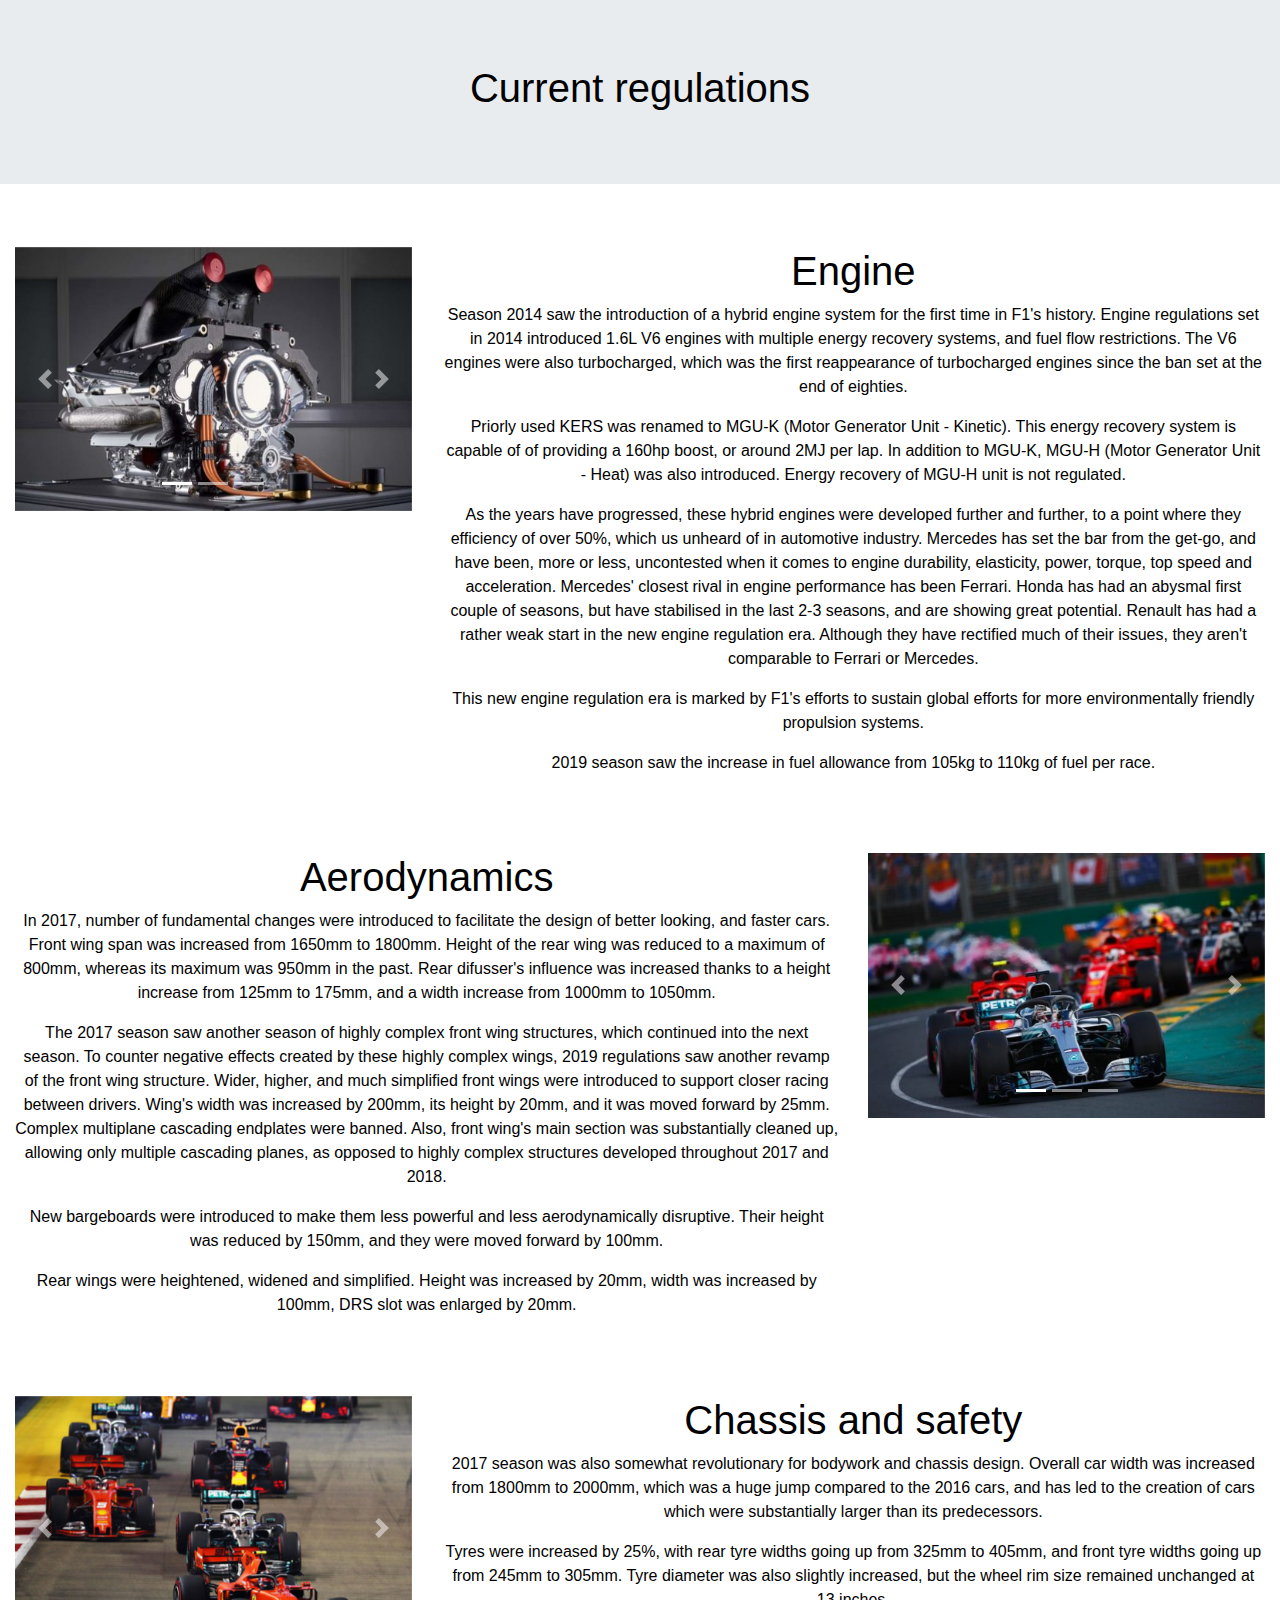
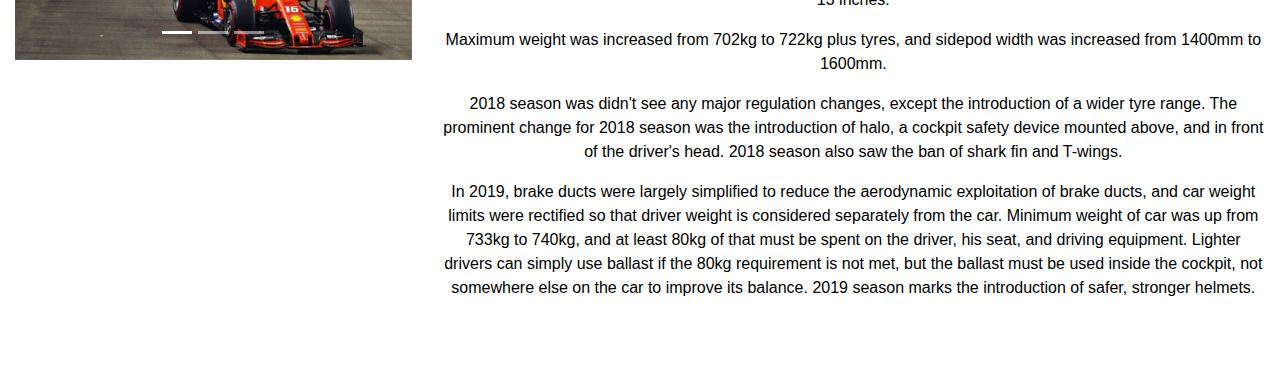
<file: currentRegulations.html>
<!DOCTYPE html>

<head>
    <meta charset="UTF-8">
    <meta name="viewport" content="width=device-width, initial-scale=1">

    <script src="Bootstrap_jQuery_Popper/jquery-3.4.1.min.js"></script>
    <link rel="stylesheet" href="Bootstrap_jQuery_Popper/bootstrap-4.4.1-dist/css/bootstrap.min.css">
    <script src="Bootstrap_jQuery_Popper/popper.min.js"></script>
    <script src="Bootstrap_jQuery_Popper/bootstrap-4.4.1-dist/js/bootstrap.min.js"></script>

    <link rel = "stylesheet" type = "text/css" href = "Styles/currentRegulations_style.css">
    <!-- <script type="text/javascript" src = "functionality.js"></script>
     -->

</head>

<body>
    <div class="jumbotron jumbotron-fluid text-center">
        <div class="container" id="pageTitle">
            <h1>Current regulations</h1>
        </div>
    </div>

    <div class="container-fluid text-center">
        <div class="row" id="engineRow">
            <div class="col-sm-4" id="enginePictureColumn">
                <div id="carouselIndicators" class="carousel" data-ride="carousel">
                    <ol class="carousel-indicators">
                        <li data-target="#carouselIndicators" data-slide-to="0" class="active"></li>
                        <li data-target="#carouselIndicators" data-slide-to="1"></li>
                        <li data-target="#carouselIndicators" data-slide-to="2"></li>
                    </ol>
                    <div class="carousel-inner">
                        <div class="carousel-item active">
                            <img class="d-block w-100" src="Resources/Images/MercedesHybridEngine.jpg" alt="Mercedes Hybrid Engine">
                        </div>
                        <div class="carousel-item">
                            <img class="d-block w-100" src="Resources/Images/MercedesHybridEngine2.jpg" alt="Mercedes Hybrid Engine 2">
                        </div>
                        <div class="carousel-item">
                            <img class="d-block w-100" src="Resources/Images/RenaultHybridEngine.jpg" alt="Renault Hybrid Engine">
                        </div>
                    </div>
                    <a class="carousel-control-prev" href="#carouselIndicators" role="button" data-slide="prev">
                        <span class="carousel-control-prev-icon" aria-hidden="true"></span>
                        <span class="sr-only">Previous</span>
                    </a>
                    <a class="carousel-control-next" href="#carouselIndicators" role="button" data-slide="next">
                        <span class="carousel-control-next-icon" aria-hidden="true"></span>
                        <span class="sr-only">Next</span>
                    </a>
                </div>
            </div>

            <div class="col-sm-8" id="engineTextColumn">
                <h1>Engine</h1>
                <p>
                    Season 2014 saw the introduction of a hybrid engine system for the first time in F1's history. 
                    Engine regulations set in 2014 introduced 1.6L V6 engines with multiple energy recovery systems, and fuel flow restrictions. The V6 engines were also turbocharged, 
                    which was the first reappearance of turbocharged engines since the ban set at the end of eighties. 
                </p>

                <p>
                    Priorly used KERS was renamed to MGU-K (Motor Generator Unit - Kinetic). This energy recovery system is capable of of providing a 160hp boost, or around 2MJ per lap. 
                    In addition to MGU-K, MGU-H (Motor Generator Unit - Heat) was also introduced. Energy recovery of MGU-H unit is not regulated. 
                </p>

                <p>
                    As the years have progressed, these hybrid engines were developed further and further, to a point where they efficiency of over 50%, which us unheard of in automotive industry.
                    Mercedes has set the bar from the get-go, and have been, more or less, uncontested when it comes to engine durability, elasticity, power, torque, top speed and acceleration. 
                    Mercedes' closest rival in engine performance has been Ferrari. Honda has had an abysmal first couple of seasons, but have stabilised in the last 2-3 seasons, and are showing great potential.
                    Renault has had a rather weak start in the new engine regulation era. Although they have rectified much of their issues, they aren't comparable to Ferrari or Mercedes.     
                </p>

                <p>
                    This new engine regulation era is marked by F1's efforts to sustain global efforts for more environmentally friendly propulsion systems. 
                </p>

                <p>
                    2019 season saw the increase in fuel allowance from 105kg to 110kg of fuel per race. 
                </p>
            </div>
        </div>

        <div class="row" id="aeroRow">
            <div class="col-sm-8" id="aeroTextColumn">
                <h1>Aerodynamics</h1>
                <p>
                    In 2017, number of fundamental changes were introduced to facilitate the design of better looking, and faster cars.
                    Front wing span was increased from 1650mm to 1800mm. Height of the rear wing was reduced to a maximum of 800mm, whereas its maximum was 950mm in the past. 
                    Rear difusser's influence was increased thanks to a height increase from 125mm to 175mm, and a width increase from 1000mm to 1050mm.  
                </p>

                <p>
                    The 2017 season saw another season of highly complex front wing structures, which continued into the next season. To counter negative effects created by these
                    highly complex wings, 2019 regulations saw another revamp of the front wing structure. Wider, higher, and much simplified front wings were introduced to support closer racing between drivers.
                    Wing's width was increased by 200mm, its height by 20mm, and it was moved forward by 25mm. Complex multiplane cascading endplates were banned. Also, front wing's main section was substantially 
                    cleaned up, allowing only multiple cascading planes, as opposed to highly complex structures developed throughout 2017 and 2018. 
                </p>

                <p>
                    New bargeboards were introduced to make them less powerful and less aerodynamically disruptive. Their height was reduced by 150mm, and they were moved forward by 100mm.
                </p>

                <p>
                    Rear wings were heightened, widened and simplified. Height was increased by 20mm, width was increased by 100mm, DRS slot was enlarged by 20mm. 
                </p>

                <p> 

                </p>
            </div>

            <div class="col-sm-4" id="aeroPictureColumn">
                <div id="carouselIndicatorsAero" class="carousel" data-ride="carousel">
                    <ol class="carousel-indicators">
                        <li data-target="#carouselIndicatorsAero" data-slide-to="0" class="active"></li>
                        <li data-target="#carouselIndicatorsAero" data-slide-to="1"></li>
                        <li data-target="#carouselIndicatorsAero" data-slide-to="2"></li>
                    </ol>
                    <div class="carousel-inner">
                        <div class="carousel-item active">
                            <img class="d-block w-100" src="Resources/Images/Australia2019.jpg" alt="Australia 2019">
                        </div>
                        <div class="carousel-item">
                            <img class="d-block w-100" src="Resources/Images/McLaren2019.jpg" alt = "McLaren 2019">
                        </div>
                        <div class="carousel-item">
                            <img class="d-block w-100" src="Resources/Images/MercedesPreSeason2019.jpg" alt="Mercedes Preseason shakedown">
                        </div>
                    </div>
                    <a class="carousel-control-prev" href="#carouselIndicatorsAero" role="button" data-slide="prev">
                        <span class="carousel-control-prev-icon" aria-hidden="true"></span>
                        <span class="sr-only">Previous</span>
                    </a>
                    <a class="carousel-control-next" href="#carouselIndicatorsAero" role="button" data-slide="next">
                        <span class="carousel-control-next-icon" aria-hidden="true"></span>
                        <span class="sr-only">Next</span>
                    </a>
                </div>
            </div>

        </div>

        <div class="row" id="chassisRow">
            <div class="col-sm-4" id="chassisPictureColumn">
                <div id="carouselIndicatorsChassis" class="carousel" data-ride="carousel">
                    <ol class="carousel-indicators">
                        <li data-target="#carouselIndicatorsChassis" data-slide-to="0" class="active"></li>
                        <li data-target="#carouselIndicatorsChassis" data-slide-to="1"></li>
                        <li data-target="#carouselIndicatorsChassis" data-slide-to="2"></li>
                    </ol>
                    <div class="carousel-inner">
                        <div class="carousel-item active">
                            <img class="d-block w-100" src="Resources/Images/Singapore2019.jpg" alt="Singapore 2019">
                        </div>
                        <div class="carousel-item">
                            <img class="d-block w-100" src="Resources/Images/RacingPoint2019.jpg" alt="RacingPoint 2019">
                        </div>
                        <div class="carousel-item">
                            <img class="d-block w-100" src="Resources/Images/Haas2019.jpg" alt = "Haas 2019">
                        </div>
                    </div>
                    <a class="carousel-control-prev" href="#carouselIndicatorsChassis" role="button" data-slide="prev">
                        <span class="carousel-control-prev-icon" aria-hidden="true"></span>
                        <span class="sr-only">Previous</span>
                    </a>
                    <a class="carousel-control-next" href="#carouselIndicatorsChassis" role="button" data-slide="next">
                        <span class="carousel-control-next-icon" aria-hidden="true"></span>
                        <span class="sr-only">Next</span>
                    </a>
                </div>
            </div>

            <div class="col-sm-8" id="chassisTextColumn">
                <h1>Chassis and safety</h1>
                <p>
                    2017 season was also somewhat revolutionary for bodywork and chassis design. Overall car width was increased from 1800mm to 2000mm, which was a huge jump compared to the 2016 cars,
                    and has led to the creation of cars which were substantially larger than its predecessors. 
                </p>

                <p>
                    Tyres were increased by 25%, with rear tyre widths going up from 325mm to 405mm, and front tyre widths going up from 245mm to 305mm. Tyre diameter was also slightly increased,
                    but the wheel rim size remained unchanged at 13 inches. 
                </p>

                <p>
                    Maximum weight was increased from 702kg to 722kg plus tyres, and sidepod width was increased from 1400mm to 1600mm. 
                </p>

                <p>
                    2018 season was didn't see any major regulation changes, except the introduction of a wider tyre range.
                    The prominent change for 2018 season was the introduction of halo, a cockpit safety device mounted above, and in front of the driver's head. 
                    2018 season also saw the ban of shark fin and T-wings. 
                </p>

                <p>
                    In 2019, brake ducts were largely simplified to reduce the aerodynamic exploitation of brake ducts, and car weight limits were rectified so that driver weight is
                    considered separately from the car. Minimum weight of car was up from 733kg to 740kg, and at least 80kg of that must be spent on the driver, his seat, and driving equipment. 
                    Lighter drivers can simply use ballast if the 80kg requirement is not met, but the ballast must be used inside the cockpit, not somewhere else on the car to improve its balance.
                    2019 season marks the introduction of safer, stronger helmets.  
                </p>
            </div>
        </div>
    </div>

</body>
</file>
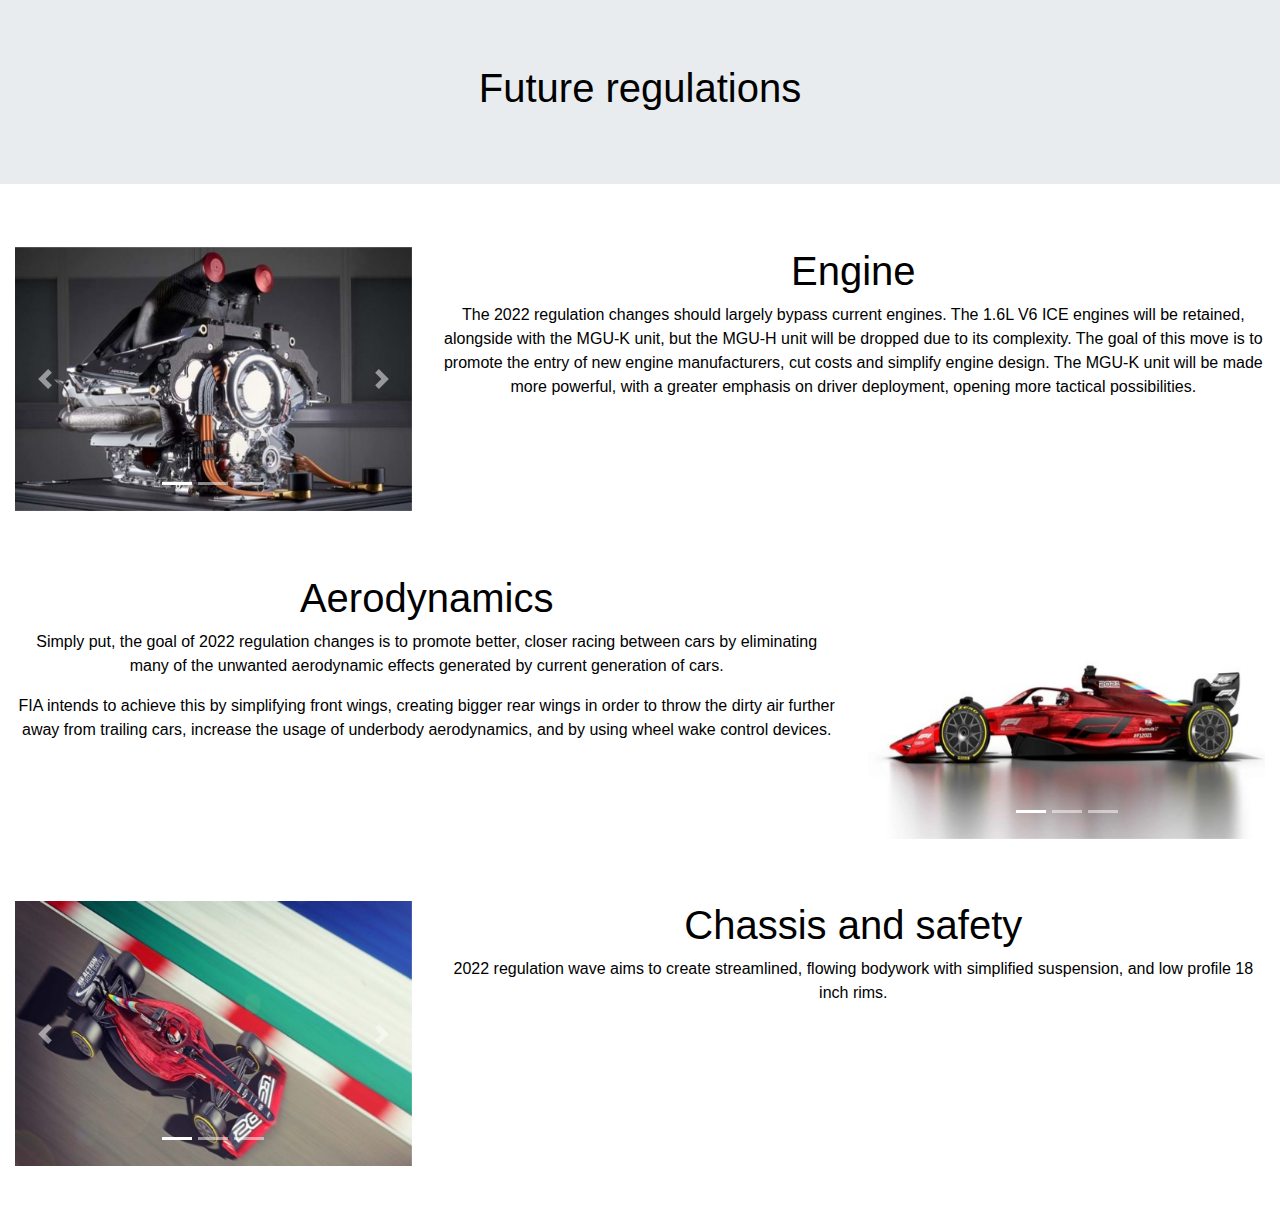
<file: futureRegulations.html>
<!DOCTYPE html>

<head>
    <meta charset="UTF-8">
    <meta name="viewport" content="width=device-width, initial-scale=1">

    <script src="Bootstrap_jQuery_Popper/jquery-3.4.1.min.js"></script>
    <link rel="stylesheet" href="Bootstrap_jQuery_Popper/bootstrap-4.4.1-dist/css/bootstrap.min.css">
    <script src="Bootstrap_jQuery_Popper/popper.min.js"></script>
    <script src="Bootstrap_jQuery_Popper/bootstrap-4.4.1-dist/js/bootstrap.min.js"></script>

    <link rel = "stylesheet" type = "text/css" href = "Styles/futureRegulations_style.css">
    <!-- <script type="text/javascript" src = "functionality.js"></script>
     -->

</head>

<body>
    <div class="jumbotron jumbotron-fluid text-center">
        <div class="container" id="pageTitle">
            <h1>Future regulations</h1>
        </div>
    </div>

    <div class="container-fluid text-center">
        <div class="row" id="engineRow">
            <div class="col-sm-4" id="enginePictureColumn">
                <div id="carouselIndicators" class="carousel" data-ride="carousel">
                    <ol class="carousel-indicators">
                        <li data-target="#carouselIndicators" data-slide-to="0" class="active"></li>
                        <li data-target="#carouselIndicators" data-slide-to="1"></li>
                        <li data-target="#carouselIndicators" data-slide-to="2"></li>
                    </ol>
                    <div class="carousel-inner">
                        <div class="carousel-item active">
                            <img class="d-block w-100" src="Resources/Images/MercedesHybridEngine.jpg"
                                alt="Mercedes Hybrid Engine">
                        </div>
                        <div class="carousel-item">
                            <img class="d-block w-100" src="Resources/Images/MercedesHybridEngine2.jpg"
                                alt="Mercedes Hybrid Engine 2">
                        </div>
                        <div class="carousel-item">
                            <img class="d-block w-100" src="Resources/Images/RenaultHybridEngine.jpg"
                                alt="Renault Hybrid Engine">
                        </div>
                    </div>
                    <a class="carousel-control-prev" href="#carouselIndicators" role="button" data-slide="prev">
                        <span class="carousel-control-prev-icon" aria-hidden="true"></span>
                        <span class="sr-only">Previous</span>
                    </a>
                    <a class="carousel-control-next" href="#carouselIndicators" role="button" data-slide="next">
                        <span class="carousel-control-next-icon" aria-hidden="true"></span>
                        <span class="sr-only">Next</span>
                    </a>
                </div>
            </div>

            <div class="col-sm-8" id="engineTextColumn">
                <h1>Engine</h1>
                <p>
                    The 2022 regulation changes should largely bypass current engines. The 1.6L V6 ICE engines will be retained, alongside with the MGU-K unit, but the MGU-H unit will
                    be dropped due to its complexity. The goal of this move is to promote the entry of new engine manufacturers, cut costs and simplify engine design. 
                    The MGU-K unit will be made more powerful, with a greater emphasis on driver deployment, opening more tactical possibilities. 
                </p>
            </div>
        </div>

        <div class="row" id="aeroRow">
            <div class="col-sm-8" id="aeroTextColumn">
                <h1>Aerodynamics</h1>
                <p>
                    Simply put, the goal of 2022 regulation changes is to promote better, closer racing between cars by eliminating many of the unwanted aerodynamic effects generated
                    by current generation of cars. 
                </p>

                <p>
                    FIA intends to achieve this by simplifying front wings, creating bigger rear wings in order to throw the dirty air further away from trailing cars, increase the usage
                    of underbody aerodynamics, and by using wheel wake control devices. 
                </p>
            </div>

            <div class="col-sm-4" id="aeroPictureColumn">
                <div id="carouselIndicatorsAero" class="carousel" data-ride="carousel">
                    <ol class="carousel-indicators">
                        <li data-target="#carouselIndicatorsAero" data-slide-to="0" class="active"></li>
                        <li data-target="#carouselIndicatorsAero" data-slide-to="1"></li>
                        <li data-target="#carouselIndicatorsAero" data-slide-to="2"></li>
                    </ol>
                    <div class="carousel-inner">
                        <div class="carousel-item active">
                            <img class="d-block w-100" src="Resources/Images/NextGen1.jpg" alt="Next generations cars 1">
                        </div>
                        <div class="carousel-item">
                            <img class="d-block w-100" src="Resources/Images/NextGen2.jpg" alt="Next generations cars 2">
                        </div>
                        <div class="carousel-item">
                            <img class="d-block w-100" src="Resources/Images/NextGen3.jpg" alt="Next generations cars 3">
                        </div>
                    </div>
                    <a class="carousel-control-prev" href="#carouselIndicatorsAero" role="button" data-slide="prev">
                        <span class="carousel-control-prev-icon" aria-hidden="true"></span>
                        <span class="sr-only">Previous</span>
                    </a>
                    <a class="carousel-control-next" href="#carouselIndicatorsAero" role="button" data-slide="next">
                        <span class="carousel-control-next-icon" aria-hidden="true"></span>
                        <span class="sr-only">Next</span>
                    </a>
                </div>
            </div>

        </div>

        <div class="row" id="chassisRow">
            <div class="col-sm-4" id="chassisPictureColumn">
                <div id="carouselIndicatorsChassis" class="carousel" data-ride="carousel">
                    <ol class="carousel-indicators">
                        <li data-target="#carouselIndicatorsChassis" data-slide-to="0" class="active"></li>
                        <li data-target="#carouselIndicatorsChassis" data-slide-to="1"></li>
                        <li data-target="#carouselIndicatorsChassis" data-slide-to="2"></li>
                    </ol>
                    <div class="carousel-inner">
                        <div class="carousel-item active">
                            <img class="d-block w-100" src="Resources/Images/NextGen4.jpg" alt="Next generations cars 4">
                        </div>
                        <div class="carousel-item">
                            <img class="d-block w-100" src="Resources/Images/NextGen5.jpg" alt="Next generations cars 5">
                        </div>
                        <div class="carousel-item">
                            <img class="d-block w-100" src="Resources/Images/WindTunnelNextGen.jpg" alt="Next generation F1 cars wind tunnel">
                        </div>
                    </div>
                    <a class="carousel-control-prev" href="#carouselIndicatorsChassis" role="button" data-slide="prev">
                        <span class="carousel-control-prev-icon" aria-hidden="true"></span>
                        <span class="sr-only">Previous</span>
                    </a>
                    <a class="carousel-control-next" href="#carouselIndicatorsChassis" role="button" data-slide="next">
                        <span class="carousel-control-next-icon" aria-hidden="true"></span>
                        <span class="sr-only">Next</span>
                    </a>
                </div>
            </div>

            <div class="col-sm-8" id="chassisTextColumn">
                <h1>Chassis and safety</h1>
                <p>
                    2022 regulation wave aims to create streamlined, flowing bodywork with simplified suspension, and low profile 18 inch rims. 
                </p>
            </div>
        </div>
    </div>


</body>
</file>
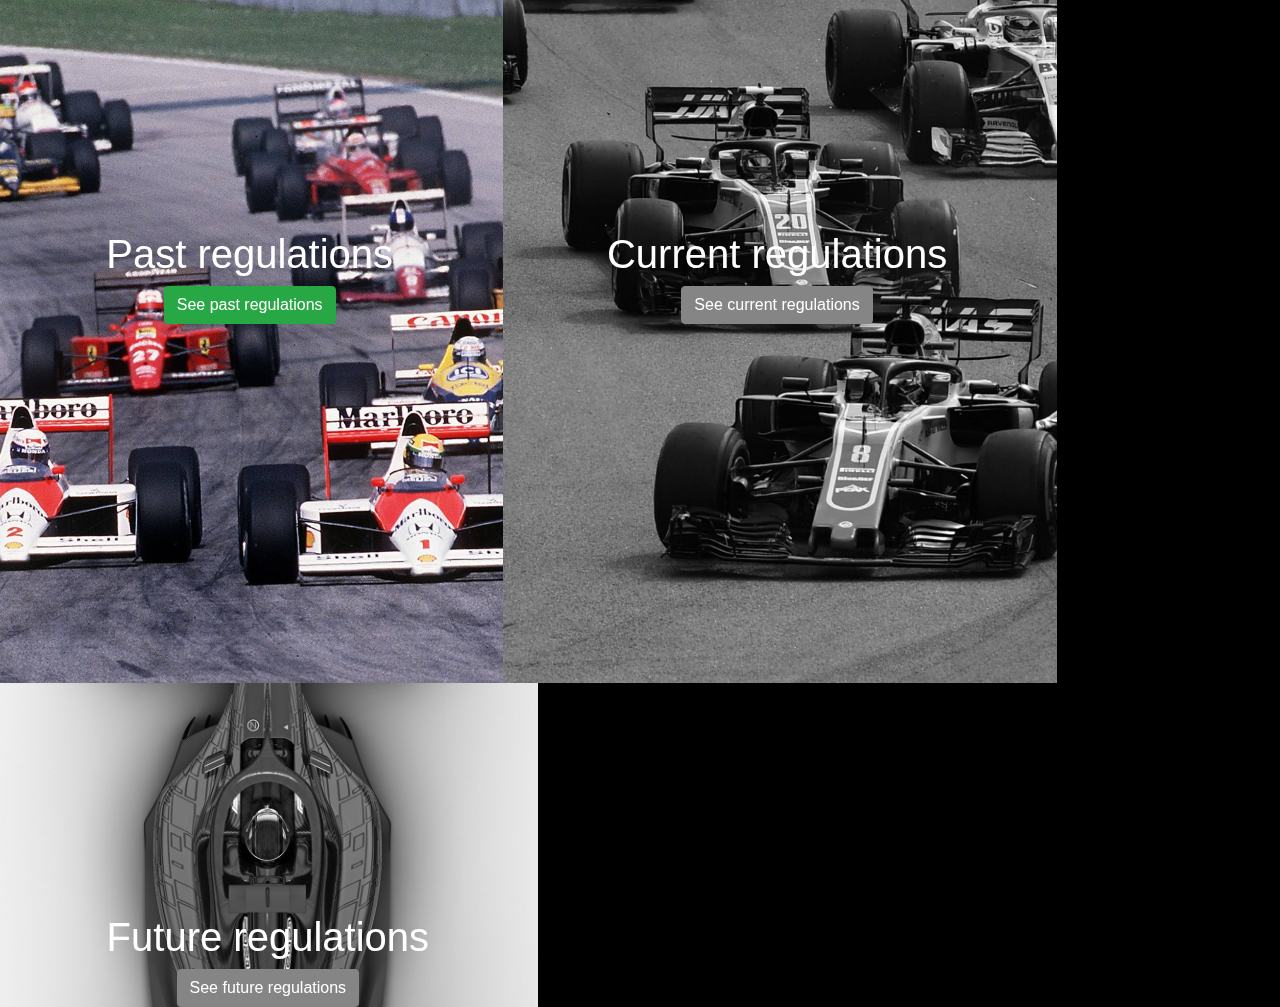
<file: regulations_startPage.html>
<!DOCTYPE html>
<head>
    <meta charset="UTF-8">
    <meta name="viewport" content="width=device-width, initial-scale=1">

    <script src = "Bootstrap_jQuery_Popper/jquery-3.4.1.min.js"></script>
    <link rel = "stylesheet" href = "Bootstrap_jQuery_Popper/bootstrap-4.4.1-dist/css/bootstrap.min.css">
    <script src = "Bootstrap_jQuery_Popper/popper.min.js"></script>
    <script src = "Bootstrap_jQuery_Popper/bootstrap-4.4.1-dist/js/bootstrap.min.js"></script>

    <link rel = "stylesheet" type = "text/css" href = "Styles/regulationsStyle.css">
    <script type="text/javascript" src = "Functionalities/regulationsFunctionality.js"></script>

</head>

<body>

    <div class="container-fluid text-center">
        <div class="row">
            <div class="col-xs-4" id = "firstColumn">
                <div id = "pastRegulations">
                    <h1 id = "pastRegulationsTitle">Past regulations</h1>
                    <a href = "pastRegulations.html">
                        <button type = "button" class = "btn btn-success" id = "buttonPastRegulations">See past regulations</button>
                    </a>
                </div>
            </div>

            <div class="col-xs-4" id = "secondColumn">
                <h1 id = "currentRegulationsTitle">Current regulations</h1>
                <a href = "currentRegulations.html">
                    <button type = "button" class = "btn btn-success" id = "buttonCurrentRegulations">See current regulations</button>
                </a>
            </div>

            <div class="col-xs-4" id = "thirdColumn">
                <h1 id = "futureRegulationsTitle">Future regulations</h1>
                <a href = "futureRegulations.html">
                    <button type = "button" class = "btn btn-success" id = "buttonFutureRegulations">See future regulations</button>
                </a>
            </div>


        </div>
    </div>

</body>
</file>
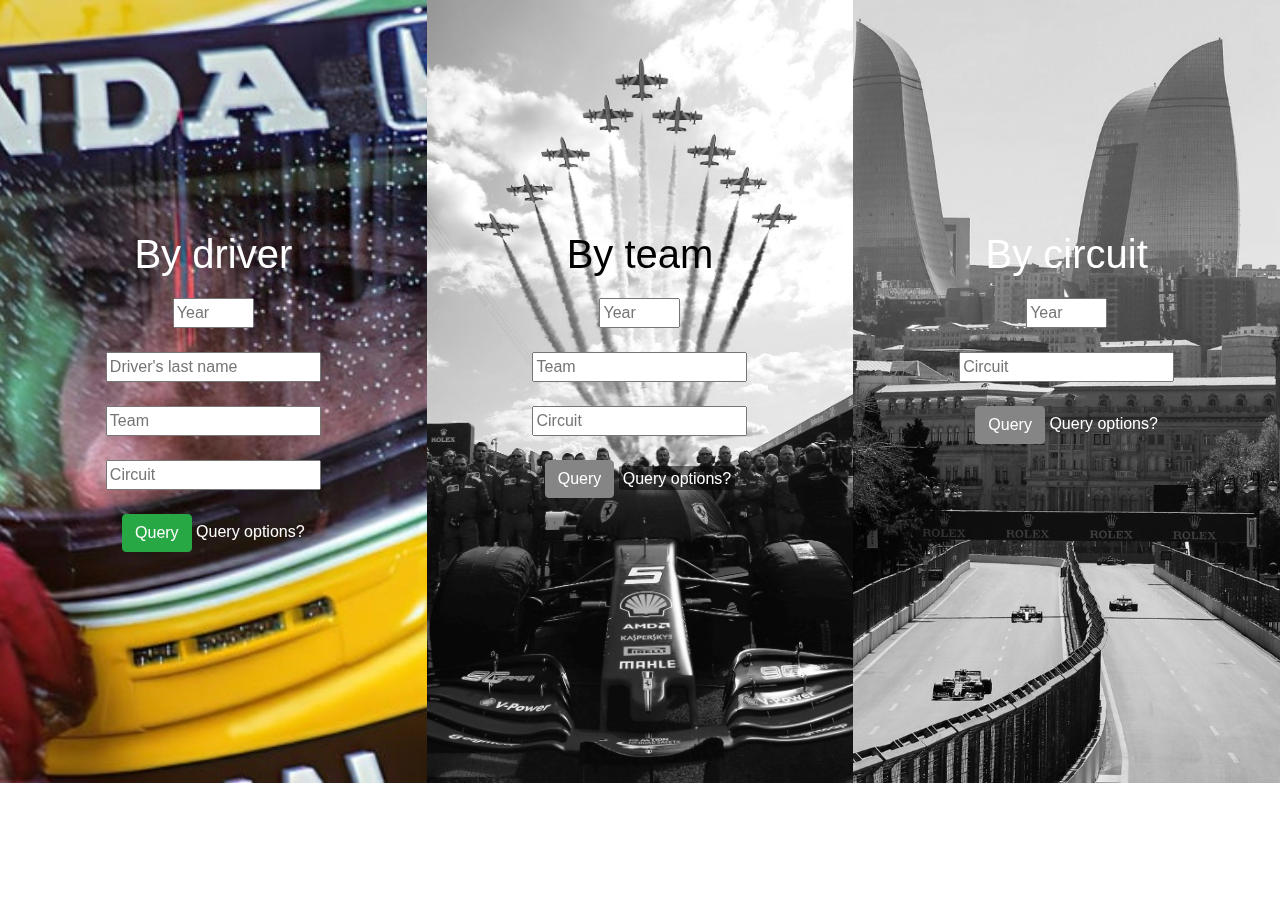
<file: statistics.html>
<!DOCTYPE html>
<head>
    <meta charset="UTF-8">
    <meta name="viewport" content="width=device-width, initial-scale=1">

    <script src = "Bootstrap_jQuery_Popper/jquery-3.4.1.min.js"></script>
    <link rel = "stylesheet" href = "Bootstrap_jQuery_Popper/bootstrap-4.4.1-dist/css/bootstrap.min.css">
    <script src = "Bootstrap_jQuery_Popper/popper.min.js"></script>
    <script src = "Bootstrap_jQuery_Popper/bootstrap-4.4.1-dist/js/bootstrap.min.js"></script>

    <link rel = "stylesheet" type = "text/css" href = "Styles/statisticsStyle.css">
    <script type="text/javascript" src = "Functionalities/statisticsFunctionality.js"></script>

</head>

<body>

    


    <div class = "container-fluid text-center">
        <div class = "row">
            <div class = "col-sm-4" id = "queryByDriverSection">
                <h1 id = "driver_track_sectionHeading">By driver</h1>
                <form action="PHP_scripts/driverQuery.php" method="GET">
                    <input type = "number" id = "yearInput" min = "1950" max = "2050" placeholder="Year" autocomplete="off">
                    <br><br/>
                    
                    <input type = "text" placeholder="Driver's last name" autocomplete="off">
                    <br><br/>
                    
                    <input type = "text" placeholder="Team" autocomplete="off">
                    <br><br/>

                    <input type = "text" placeholder="Circuit" autocomplete="off">
                    <br><br/>
            
                    <button type="submit" class="btn btn-success">Query</button>

                    <a href = "#" class = "queryOptions_anchorTags" data-toggle = "tooltip_driverQueryOptions" data-placement="bottom" title = "Driver query options.">
                        Query options?
                    </a>
                </form>
            </div>

            <div class = "col-sm-4" id = "queryByTeamSection">
                <h1 id = "teamHeading">By team</h1>
                <form action = "PHP_scripts/teamQuery.php" method="GET">
                    <input type = "number" name = "yearInput" id = "yearInput" min = "1950" max = "2050" placeholder="Year" autocomplete="off">
                    <br><br/>
                    
                    <input type="text" name = "teamInput" placeholder="Team" autocomplete="off">
                    <br><br/>
                    
                    <input type = "text" name="circuitInput" placeholder="Circuit" autocomplete="off">
                    <br><br/>
            
                    <button type="submit" class="btn btn-success">Query</button>

                    <a href = "#" id = "teamQueryOptions" data-toggle = "tooltip_teamQueryOptions" data-placement="bottom" title = "You can query using all of the parameters, using team and circuit as filters, or using year and team as filters.">
                        Query options?
                    </a>
                </form>
            </div>

            <div class = "col-sm-4" id = "queryByCircuitSection">
                <h1 id = "driver_track_sectionHeading">By circuit</h1>
                <form action="PHP_scripts/circuitQuery.php" method="GET">
                    <input type = "number" id = "yearInput" name = "yearInput" min = "1950" max = "2050" placeholder="Year" autocomplete="off">
                    <br><br/>
                    
                    <input type = "text" name="circuitInput" placeholder="Circuit" autocomplete="off">
                    <br><br/>
            
                    <button type="submit" class="btn btn-success">Query</button>

                    <a href = "#" class = "queryOptions_anchorTags" data-toggle = "tooltip_circuitQueryOptions" data-placement="bottom" title = "You can query by year and circuit, or only by circuit.">
                        Query options?
                        <!-- <button type="submit" class="btn btn-info">Query options?</button>  POSTOJI I OPCIJA UPORABE GUMBA TU KAO PODRUCJA NA KOJE KORISNIK HOVERA --> 
                    </a>
                

                </form>
            </div>
        </div>

    </div>

    
    
    
</body>
</file>
<file: Styles/currentRegulations_style.css>
body
{
    background-color: white;
    color: black;
}

#engineRow
{
    margin-top: 5%;
}

#aeroRow
{
    margin-top: 5%;
}

#chassisRow
{
    margin-top: 5%;
    margin-bottom: 5%;
}
</file>
<file: Styles/futureRegulations_style.css>
body
{
    background-color: white;
    color: black;
}

#engineRow
{
    margin-top: 5%;
}

#aeroRow
{
    margin-top: 5%;
}

#chassisRow
{
    margin-top: 5%;
    margin-bottom: 5%;
}
</file>
<file: Styles/regulationsStyle.css>
body
{
    background-color: black;
    color: white;
}

#firstColumn
{
    padding-left: 8.30%;
    padding-right: 8.60%;
    padding-top: 18%;
    padding-bottom: 28%;

    background-image: url('../Resources/Images/SanMarino_1989.jpg');
    background-size: cover;
    -webkit-filter: grayscale(100%);    /* Razlicite filter naredbe su zbog razlicitih browsera */
    -moz-filter: grayscale(100%);
    filter: grayscale(100%);
    transition: all 0.5s ease;  /* Linija koja radi tranziciju sa grayscale slike na color sliku smoothly */

    background-position: center; 
    background-repeat: no-repeat;
    background-size: cover;
}

#secondColumn
{
    padding-left: 8.11%;
    padding-right: 8.60%;
    padding-top: 18%;

    background-image: url('../Resources/Images/Brazil2018.jpg');   /* Izvor za sliku : https://www.essentiallysports.com/2017-formula-1-season-top-races/ */
    background-size: cover;
    -webkit-filter: grayscale(100%);
    -moz-filter: grayscale(100%);
    filter: grayscale(100%);
    transition: all 0.5s ease;

    background-position: left;
    background-repeat: no-repeat;
    background-size: cover;
}

#thirdColumn
{
    padding-left: 8.33%;
    padding-right: 8.55%;
    padding-top: 18%;

    background-image: url('../Resources/Images/F1Car2021Overhead.jpg');   /* Izvor za sliku : https://www.formula1.com/en/latest/article.gallery-every-angle-of-the-2021-f1-car.4jDflKZxgvA1Mq1nApR1DU.html */
    background-size: cover;
    -webkit-filter: grayscale(100%);
    -moz-filter: grayscale(100%);
    filter: grayscale(100%);
    transition: all 0.5s ease;

    background-position: center;
    background-repeat: no-repeat;
    background-size: cover;
}


#firstColumn:hover
{
    background-image: url('../Resources/Images/SanMarino_1989.jpg');    /* https://wtf1.com/post/10-must-see-onboard-f1-videos-1980s/ --> izvor za sliku "SanMarino_1989.jpg"*/
    -webkit-filter: grayscale(0%);
    -moz-filter: grayscale(0%);
    filter: grayscale(0%);
}

#secondColumn:hover
{
    background-image: url('../Resources/Images/Brazil2018.jpg');
    -webkit-filter: grayscale(0%);
    -moz-filter: grayscale(0%);
    filter: grayscale(0%);
}

#thirdColumn:hover
{
    background-image: url('../Resources/Images/F1Car2021Overhead.jpg');
    -webkit-filter: grayscale(0%);
    -moz-filter: grayscale(0%);
    filter: grayscale(0%);
}
</file>
<file: Styles/statisticsStyle.css>
body
{
    
}

.jumbotron
{
    background-color: rgba(0,0,0,0);
    color: black;
}

/* ----------------------------------------------------------- BASIC SETUP AND LOOK ------------------------------------------------------- */
#queryByDriverSection
{
    background-image: url('../Resources/Images/Driver5.jpg');
    background-position: center; /* Center the image */
    background-repeat: no-repeat; /* Do not repeat the image */
    background-size: cover; /* Resize the background image to cover the entire container */

    -webkit-filter: grayscale(100%);    /* Razlicite filter naredbe su zbog razlicitih browsera */
    -moz-filter: grayscale(100%);
    filter: grayscale(100%);
    transition: all 0.5s ease;  /* Linija koja radi tranziciju sa grayscale slike na color sliku smoothly */

    padding-top: 18%;
    padding-bottom: 18%;
}

#queryByTeamSection
{
    background-image: url('../Resources/Images/Team2.jpg');
    background-position: center;
    background-repeat: no-repeat;
    background-size: cover;

    -webkit-filter: grayscale(100%);
    -moz-filter: grayscale(100%);
    filter: grayscale(100%);
    transition: all 0.5s ease;

    padding-top: 18%;
    padding-bottom: 18%;
}

#queryByCircuitSection
{
    background-image: url('../Resources/Images/Circuit6.jpg');
    background-position: center;
    background-repeat: no-repeat;
    background-size: cover;
    
    -webkit-filter: grayscale(100%);
    -moz-filter: grayscale(100%);
    filter: grayscale(100%);
    transition: all 0.5s ease;

    padding-top: 18%;
    padding-bottom: 18%;
}
/* ------------------------------------------------------------------------------------------------------------------------------- */


/* -------------------------------------------------------------- ON HOVER LOOK ---------------------------------------------------- */
#queryByDriverSection:hover
{
    background-image: url('../Resources/Images/Driver5.jpg');    /* https://wtf1.com/post/10-must-see-onboard-f1-videos-1980s/ --> izvor za sliku "SanMarino_1989.jpg"*/

    -webkit-filter: grayscale(0%);
    -moz-filter: grayscale(0%);
    filter: grayscale(0%);
}

#queryByTeamSection:hover
{
    background-image: url('../Resources/Images/Team2.jpg');

    -webkit-filter: grayscale(0%);
    -moz-filter: grayscale(0%);
    filter: grayscale(0%);
}

#queryByCircuitSection:hover
{
    background-image: url('../Resources/Images/Circuit6.jpg');
    
    -webkit-filter: grayscale(0%);
    -moz-filter: grayscale(0%);
    filter: grayscale(0%);
}
/* ------------------------------------------------------------------------------------------------------------------------------- */

#driver_track_sectionHeading
{
    margin-bottom: 5%;
    color: white;
}

#teamHeading
{
    margin-bottom: 5%;
    color: black;
}

.queryOptions_anchorTags
{
    color: white;
}

.queryOptions_anchorTags:hover
{
    color: gray;
    text-decoration: none;
}

#teamQueryOptions
{
    background-color: rgba(0,0,0,0.5);
    border-radius: 5%;
    padding: 1%;
    color: white;
}

#teamQueryOptions:hover
{
    color: gray;
    text-decoration: none;
}
</file>
